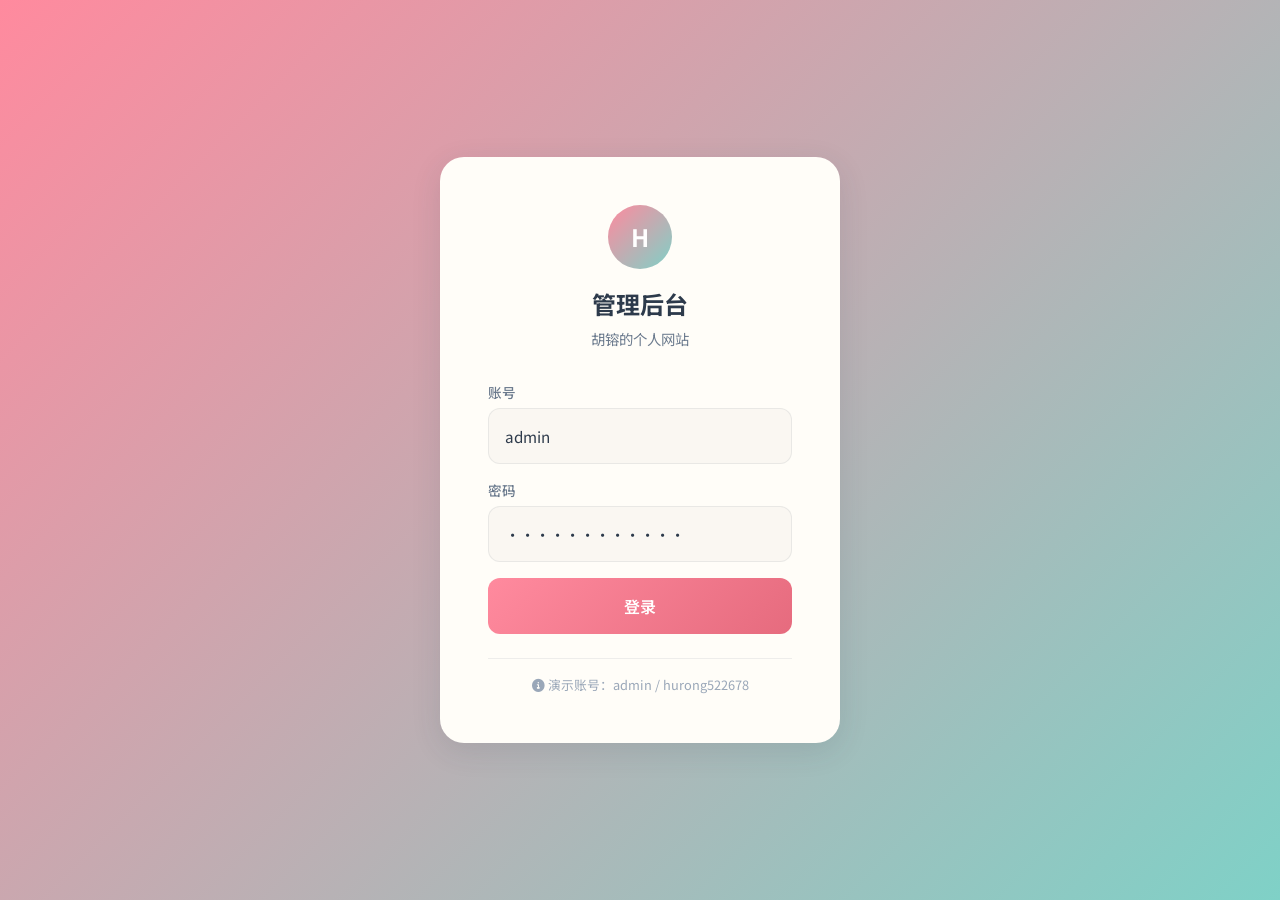
<file: admin.html>
﻿<!DOCTYPE html>
<html lang="zh-CN">
<head>
  <meta charset="UTF-8">
  <meta name="viewport" content="width=device-width, initial-scale=1.0">
  <title>管理后台 - 胡镕的个人网站</title>
  <link rel="icon" type="image/png" href="assets/favicon.png">
</head>
<body>
  <script src="js/api.js?v=6"></script>
  <script src="js/theme.js?v=6"></script>
  <script src="js/admin.js?v=6"></script>
</body>
</html>
</file>
